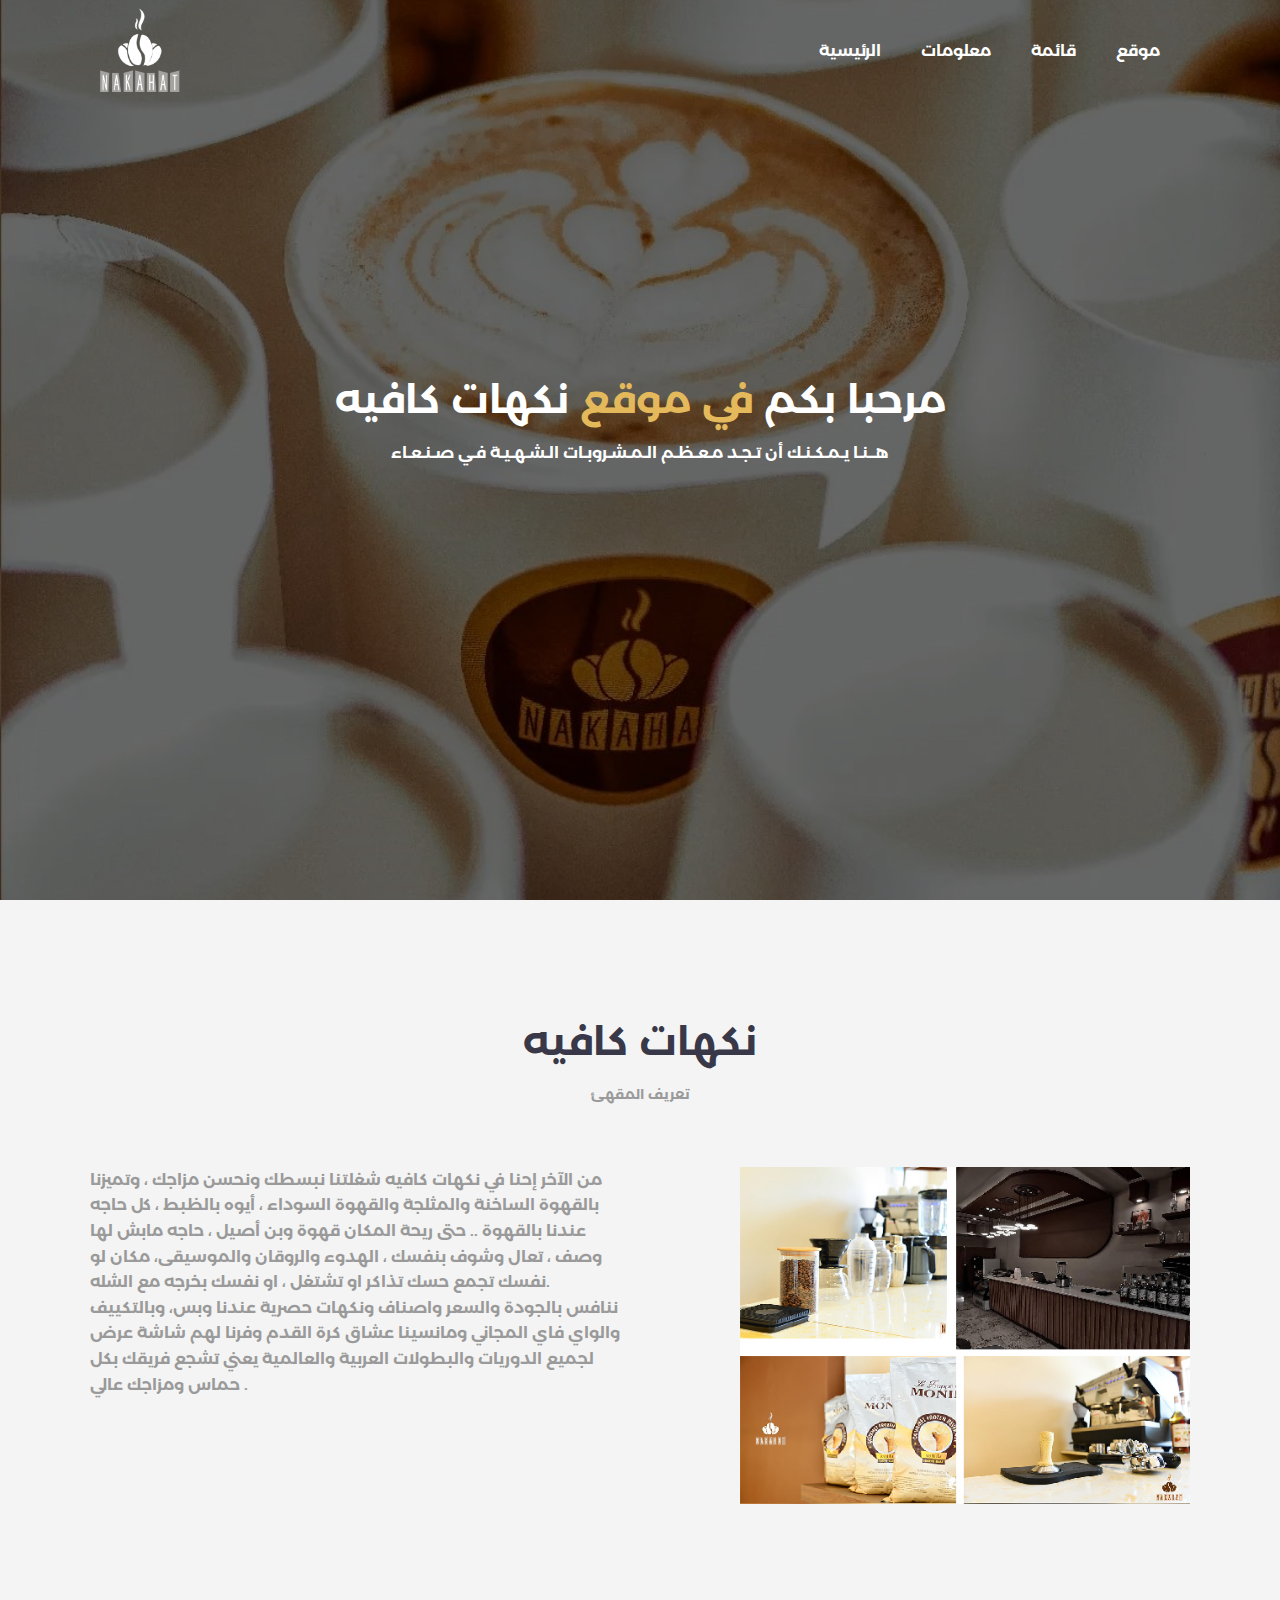
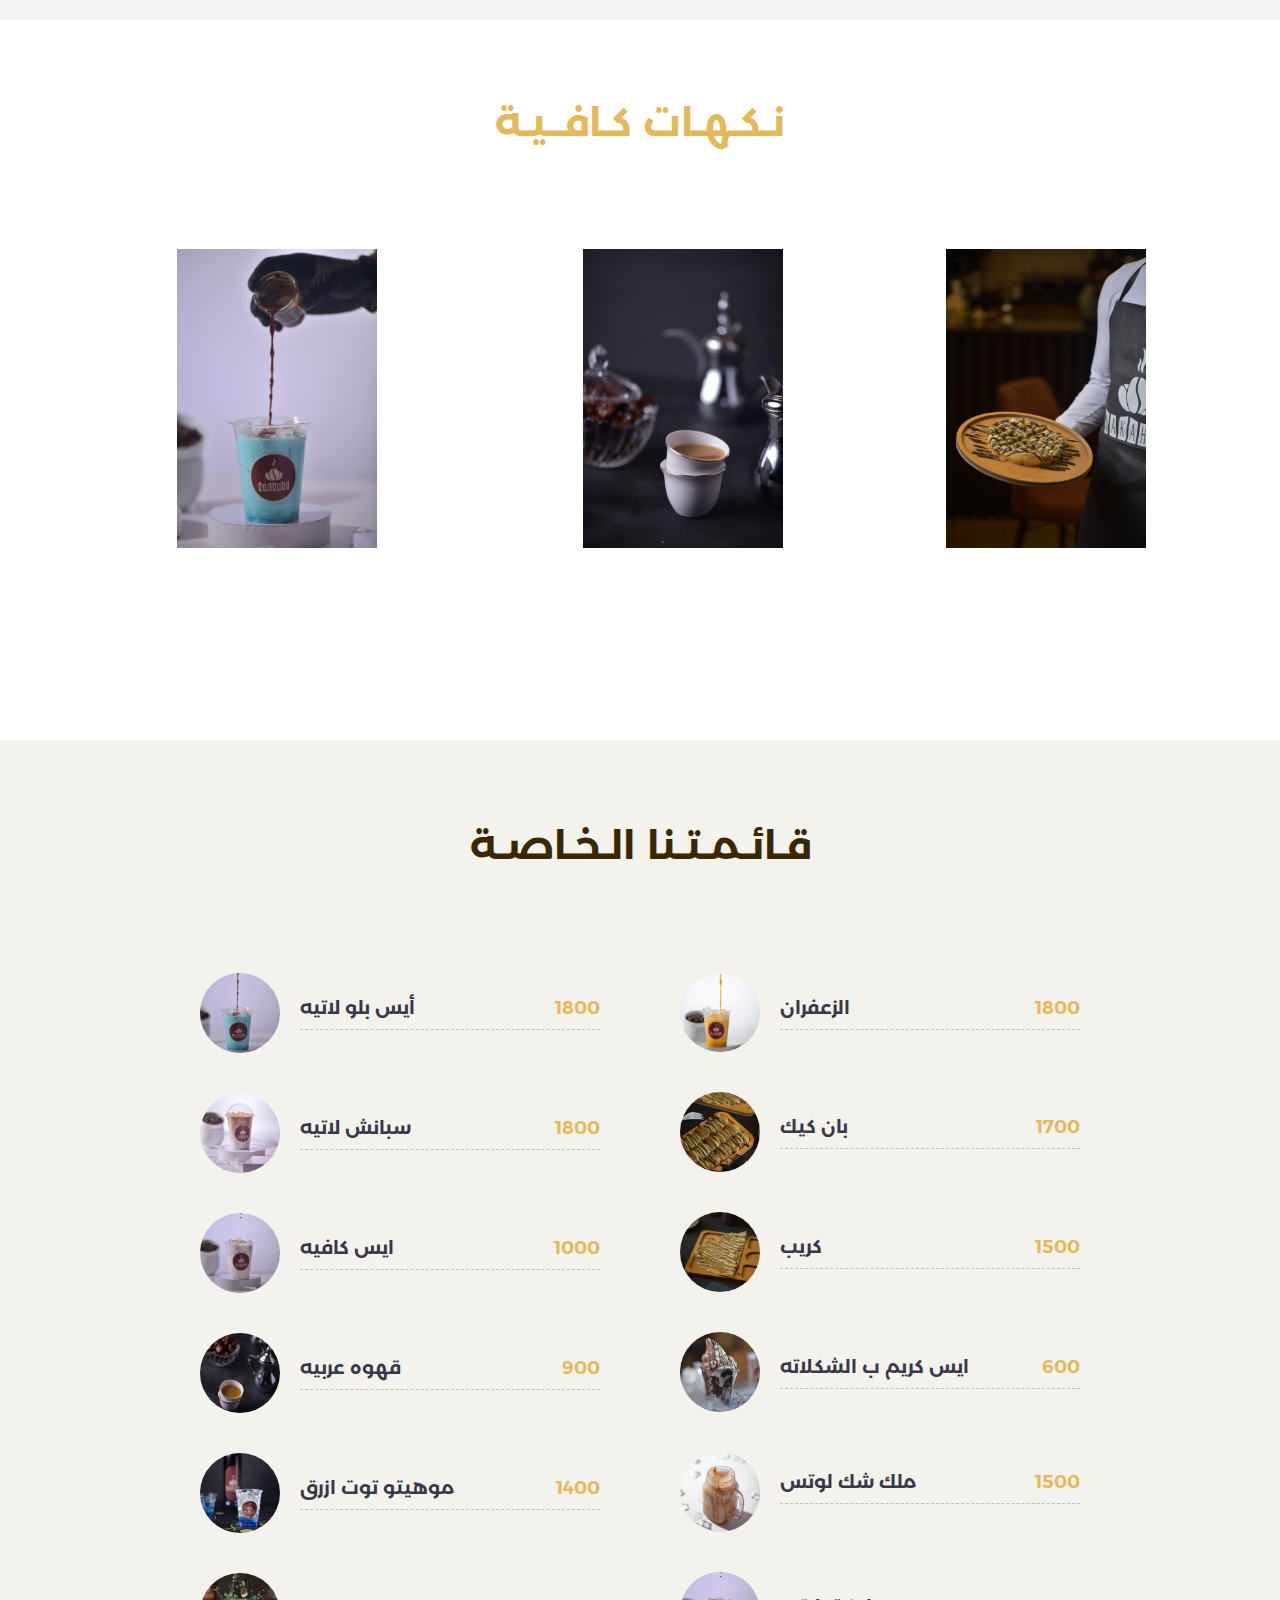
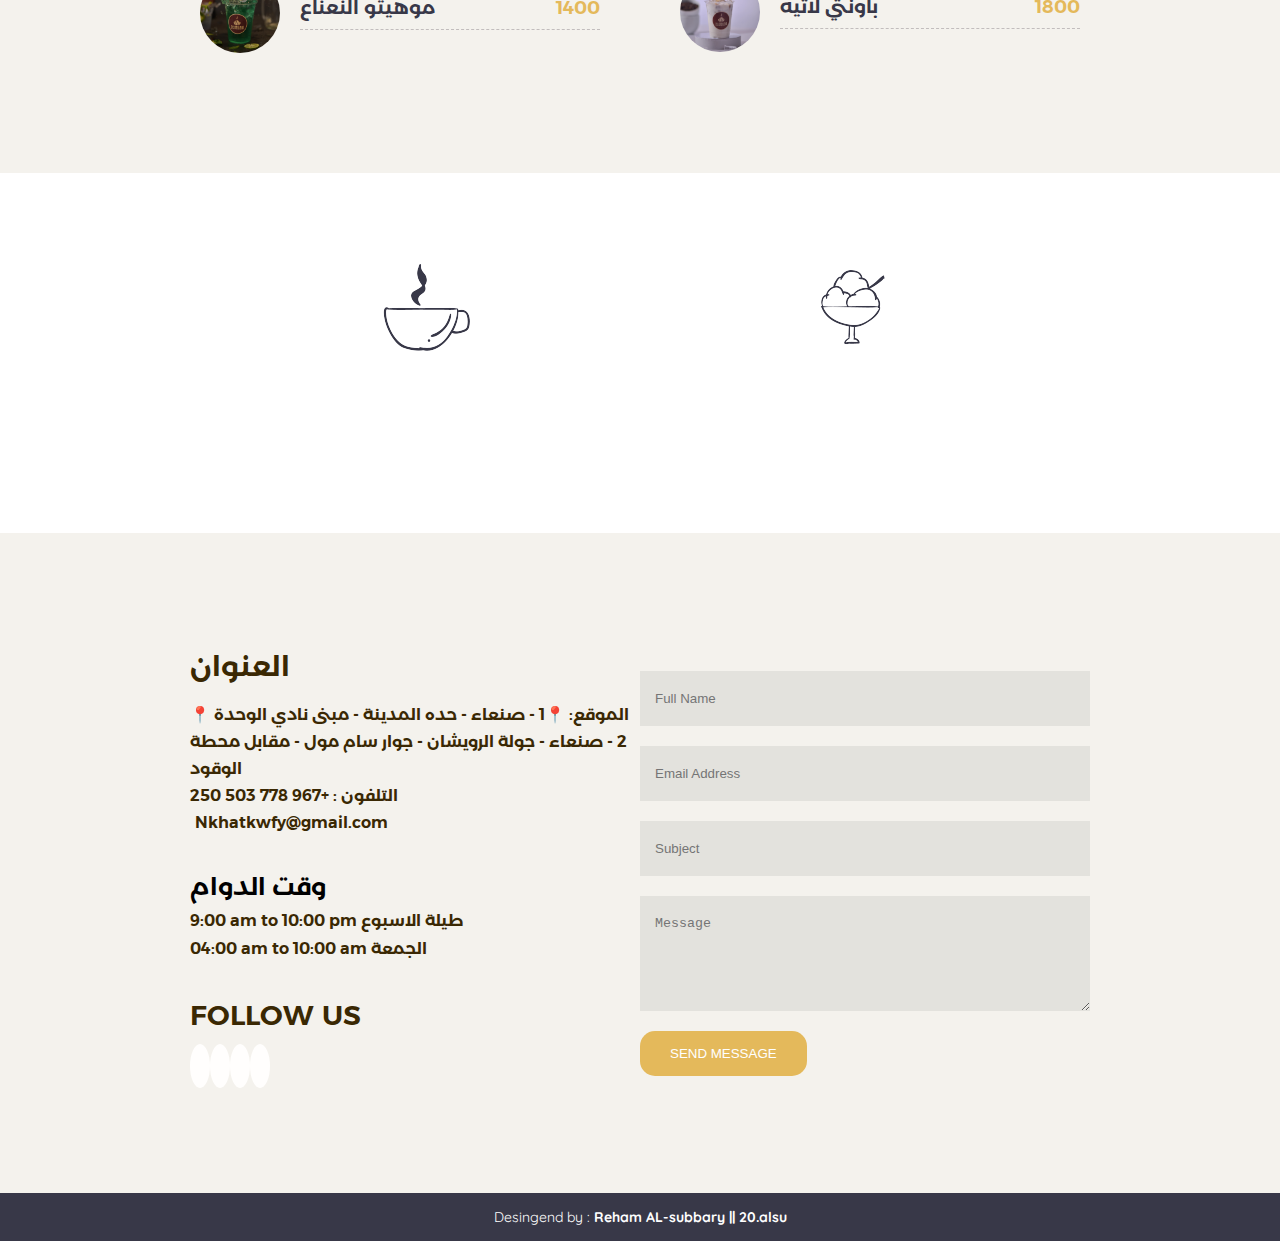
<file: index.html>
<!DOCTYPE html>
<html lang="en">

<head>

    <style>
@font-face {
    font-family: SemiBold ;
    src: url(Montserrat-Arabic-SemiBold.ttf);
}

    </style>
    <meta charset="UTF-8">
    <meta http-equiv="X-UA-Compatible" content="IE=edge">
    <meta name="viewport" content="width=device-width, initial-scale=1.0">
    
    <title>نـكـهـات كـافــيـة</title>
    <!-- Style Link -->
    <link rel="stylesheet" href="./style.css">
    <!-- Fontawsome -->
    <link rel="stylesheet" href="https://cdnjs.cloudflare.com/ajax/libs/font-awesome/6.3.0/css/all.min.css"
        integrity="sha512-SzlrxWUlpfuzQ+pcUCosxcglQRNAq/DZjVsC0lE40xsADsfeQoEypE+enwcOiGjk/bSuGGKHEyjSoQ1zVisanQ=="
        crossorigin="anonymous" referrerpolicy="no-referrer" />
    <!-- Favicon -->
    <link rel="shortcut icon" type="image/x-icon" href="./صورة PNG.png">
    <style> 
    </style>
</head>

<body>
    <!-- Header Start -->
    <header>
        <div 
        style="font-family: SemiBold;"

        id="navbar">
            <img src="./img/000.png" alt="Nakahat.logo">
            <nav role="navigation">
                <ul>
                    <li><a href="#home">الرئيسية</a></li>
                    <li><a href="#about"> معلومات</a></li>
                    <li><a href="#menu">قائمة </a></li>
                    <!-- <li><a href="#gallery">صور </a></li> -->
                    <li><a href="#contact">موقع </a></li>
                </ul>
            </nav>
        </div>
        <div
        style="font-family: SemiBold;"
        
        class="content">
            <h1>   مرحبا بكم  <span class="primary-text">  في موقع  </span>  نكهات كافيه</h1>
            <p>هــنـا يـمـكـنـك أن  تـجـد  مـعـظـم الـمـشـروبـات الـشـهـيـة فـي صـنـعـاء</p>
        </div>
    </header>
    <!-- Header End -->
    <main>
        <!-- About Section Start -->
        <section id="about">
            <div class="container">
                <div 
                style="font-family: SemiBold;"

                class="title">
                    <h2>نكهات  كافيه</h2>
                    <p>تعريف المقهئ </p>
                </div>
                <div 
                style="font-family: SemiBold;"

                
                class="about-content">
                    <div>
                        <p> من الآخر  إحنا في نكهات كافيه 
                            شغلتنا نبسطك ونحسن مزاجك ، وتميزنا بالقهوة الساخنة والمثلجة 
                             والقهوة السوداء ، أيوه بالظبط ، كل حاجه عندنا بالقهوة ..  
                            حتى ريحة المكان قهوة وبن أصيل ، حاجه مابش لها وصف  ، تعال وشوف بنفسك ،  الهدوء والروقان والموسيقى، مكان لو نفسك تجمع حسك تذاكر او تشتغل ، او نفسك بخرجه مع الشله.</p>
                        <p>ننافس بالجودة والسعر واصناف ونكهات حصرية عندنا وبس،  وبالتكييف والواي فاي المجاني ومانسينا عشاق كرة القدم وفرنا لهم شاشة عرض  لجميع الدوريات والبطولات العربية والعالمية يعني تشجع فريقك بكل حماس ومزاجك عالي .</p>
                    </div>
                    <img src="./img/الواجهه.jpg" alt="Pizza">
                </div>
            </div>
        </section>
        <!-- About Section End -->
        <!-- Offers Section Start -->
        <section id="offers">
            <div class="container">
                <div 
                style="font-family: SemiBold;"

                class="title">
                    <h2>نـكـهـات كـافــيـة</h2>
                    <p>قــهــوة  مــخــتــصــة صــنــعــت بـحــب </p>
                </div>
                <div 
                style="font-family: SemiBold;"

                class="offers-items">
                    <div>
                        <img src="./img/7.webp" alt="Quattro Pasta">
                        <div>
                            <h3>مـشـروبـات بــارده</h3>
                            <p>جميع انواع المشروبات باردة   : 
                                قهوة ,
                                موهيتو ,
                                ملك شيك ,
                                سلاش.</p>
                        </div>
                    </div>
                    <div>
                        <img src="./img/قهوة عربية (2).webp" alt="Vegertarian Pasta">
                        <div>
                            <h3>مـشـروبـات سـاخـنـة</h3>
                            <p>جميع انواع المشروبات الساخنه : 
                                قهوة عربيه ,
                                اسبريسو ,
                                 كابتشينو ,
                                وايت موكا.</p>
                        </div>
                    </div>
                    <div>
                        <img src="./img/وافل مع مودل.webp" alt="Quattro Pasta">
                        <div>
                            <h3>حـلـويـات</h3>
                            <p>انواع الحلوياات : 
                                آيس كريم ,
                                بان كيك ,
                                وافل ,
                                كريب.</p>
                        </div>
                    </div>
                </div>
            </div>
        </section>
        <!-- Offers Section End -->
        <!-- Menu Section Start -->
        <section id="menu">
            <div class="container">
                <div 
                style="font-family: SemiBold;"

                
                class="title">
                    <h2>قـائـمـتـنا الـخـاصـة</h2>
                </div>
                <div 
                        style="font-family: SemiBold;"

                class="menu-items">
                    <div class="menu-items-left">
                        <div class="menu-item">
                            <img src="./img/e.JPG" alt="">
                            <div 
                            style="width: 300px;">
                            
                                <h3>أيس بلو لاتيه <span class="primary-text">1800</span></h3>
                            </div>
                        </div>
                        <div class="menu-item">
                            <img src="./img/s.JPG" alt="">
                            <div
                            style="width: 300px;">

                                <h3>سبانش لاتيه<span class="primary-text">1800</span></h3>
                            </div>
                        </div>
                        <div class="menu-item">
                            <img src="./img/z.JPG" alt="">
                            <div 
                            style="width: 300px;">
                            
                                <h3>ايس كافيه <span class="primary-text">1000</span></h3>
                            </div>
                        </div>
                        <div class="menu-item">
                            <img src="./img/m.JPG" alt="">
                            <div 
                            style="width: 300px;">
                            
                                <h3>قهوه عربيه<span class="primary-text">900</span></h3>
                            </div>
                        </div>
                        <div class="menu-item">
                            <img src="./img/k.JPG" alt="">
                            <div 
                            style="width: 300px;">
                            
                                <h3> موهيتو توت ازرق  <span class="primary-text">1400</span></h3>
                            </div>
                        </div>
                        <div class="menu-item">
                            <img src="./img/g.JPG" alt="CHEESE PIZZA">
                            <div
                            style="width: 300px;">
                            
                                <h3>موهيتو النعناع <span class="primary-text">1400</span></h3>
                            </div>
                        </div>
                    </div>
                    <div class="menu-items-right">
                        <div class="menu-item">
                            <img src="./img/Untitled-1.png" alt="KOFTA MEAT">
                            <div 
                            style="width: 300px;">

                            
                                <h3>الزعفران <span class="primary-text">1800</span></h3>

                            </div>
                        </div>
                        <div class="menu-item">
                            <img src="./img/d.JPG" alt=" ">
                            <div 
                             style="width: 300px;">
                                
                                <h3>بان كيك <span class="primary-text">1700</span></h3>
                            </div>
                        </div>
                        <div class="menu-item">
                            <img src="./img/n.JPG" alt="">
                            <div
                             style="width: 300px;">
                                
                                <h3>كريب  <span class="primary-text">1500</span></h3>
                            </div>
                        </div>
                        <div class="menu-item">
                            <img src="./img/r.JPG" alt="">
                            <div
                             style="width: 300px;">
                                <h3>ايس كريم ب الشكلاته<span class="primary-text">600</span></h3>
                            </div>
                        </div>
                        <div class="menu-item">
                            <img src="./img/photo-output_2 2.jpg" alt="">
                            <div style="width: 300px;">
                                <h3>ملك شك لوتس<span class="primary-text">1500</span></h3>
                                <p></p>
                            </div>
                        </div>
                        <div class="menu-item">
                            <img src="./img/z.JPG" alt="">
                            <div 
                            style="width: 300px;">
                            
                                <h3>باونتي لاتيه <span class="primary-text">1800</span></h3>
                            </div>
                        </div>
                    </div>
                </div>
            </div>
        </section>
        <!-- Menu Section End -->
        <!-- Daytime section start-->
        <section id="daytime">
            <div 
            style="font-family: SemiBold;"

            class="container">
                <div class="daytime-items">
                    <div class="daytime-item">
                        <img src="./img/breckfastIcon.png" alt="قــهــوة">
                        <h3>قــهــوة</h3>
                        <p>09:00 am to 10:00 pm</p>
                    </div>
                    <div class="daytime-item">
                        <img src="./img/dessertIcon.png" alt="حــلــويــات">
                        <h3>حــلــويــات</h3>
                        <p>04:00 pm to 10:00 pm</p>
                    </div>
                     </div>
      
      </section>
        <!-- Daytime section end-->
        <!-- Gallery Section Start -->
     
        <!-- Daytime section end-->
        <!-- Gallery Section Start -->
       
        <!-- Gallary Section End -->
        <!-- Contact Section Start -->
        <section id="contact">
            <div class="container">
                <div class="contact-content">
                    <div 
                    style="font-family: SemiBold;"

                    class="contact-info">
                        <div>
                            <h3>العنوان </h3>
                            <p><i class="fa-solid fa-location-dot"></i> الموقع: 📍1 - صنعاء - حده المدينة - مبنى نادي الوحدة
                                📍2 - صنعاء - جولة الرويشان - جوار سام مول - مقابل محطة الوقود</p>
                            <p><i class="fa-solid fa-phone"></i> التلفون : +967 778 503 250</p>
                            <p><i class="fa-regular fa-envelope"></i> Nkhatkwfy@gmail.com</p>

                        </div>
                        <div>
                            <h2>وقت الدوام</h2>
                            <p>9:00 am to 10:00 pm  طيلة الاسبوع</p>
                            <p>04:00 am to 10:00 am الجمعة </p>
                        </div>
                        <div>
                            <h3>FOLLOW US</h3>
                            <a href="https://www.facebook.com/Nakahat.ye/"><i class="fa-brands fa-facebook-f"></i></a>
                            <a href="https://www.tiktok.com/Nakahat.ye/"><i class="fa-brands fa-tiktok"></i></a>
                            <a href="http://www.instagram.com/Nakahat.ye"><i class="fa-brands fa-instagram"></i></a>
                            <a href=" https://wa.me/967778503250"><i class="fa-brands fa-whatsapp"></i></a>

                        </div>
                    </div>
                    <form>
                        <input type="text" name="Name" id="name" placeholder="Full Name">
                        <input type="email" name="email" id="email" placeholder="Email Address">
                        <input type="text" name="subject" id="subject" placeholder="Subject">
                        <textarea name="message" id="message" cols="30" rows="5" placeholder="Message"></textarea>
                        <button type="submit" class="btn btn-third">SEND MESSAGE</button>
                    </form>
                </div>
            </div>
        </section>
        <!-- Contact Section End -->
    </main>
  
    <footer id="footer">
        <p>Desingend by : <b> 
                     Reham AL-subbary || 
                     <a href="http://www.instagram.com/20.alsu"><i class="fa-brands fa-instagram"></i></a>
                     20.alsu</a> </b></p>
    </footer>
</body>

</html>
</file>
<file: style.css>
@import url("https://fonts.googleapis.com/css2?family=Quicksand:wght@300;400;500;600;700&display=swap");

* {
  margin: 0;
  padding: 0;
  box-sizing: border-box;
}

html {
  scroll-behavior: smooth;
}

body {
  font-family: "Quicksand", sans-serif;
}

a {
  text-decoration: none;
  color: #fff;
}

ul {
  list-style: none;
}

.container {
  max-width: 1100px;
  margin: auto;
}

/* Utility Classes */
.btn {
  display: inline-block;
  padding: 15px 30px;
  border: none;
  border-radius: 15px;
  cursor: pointer;
}

.btn-primary {
  border: 1px solid #fff;
}

.btn-secondary,
.btn-third:hover {
  background: #383848;
}

.btn-primary:hover,
.btn-secondary:hover,
.btn-third {
  background: #e4b95b;
}

.primary-text {
  color: #e4b95b;
}

/* Header Start */
header {
  height: 100vh;
  background: url("./img/تت.jpg") center center/cover no-repeat;
  position: relative;
}

#navbar {
  display: flex;
  justify-content: space-between;
  align-items: center;
  height: 100px;
  width: 100%;
}

#navbar img {
  width: 80px;
  margin-left: 100px;
}

nav ul {
  display: flex;
  margin-right: 100px;
}

nav ul li a {
  padding: 15px 20px;
  font-weight: 600;
}

nav ul li a:hover {
  border-bottom: 2px solid #e4b95b;
}

header .content {
  display: flex;
  flex-direction: column;
  align-items: center;
  justify-content: center;
  height: 75%; /* Add exmple of greeen background */
}

header::before {
  content: "";
  width: 100%;
  height: 100%;
  position: absolute;
  top: 0;
  left: 0;
  background: rgb(0, 0, 0, 0.6);
}

header .content h1 {
  font-size: 40px;
  color: #fff;
}

header .content p {
  color: #fff;
  margin: 20px 0 40px;
}

header * {
  z-index: 10;
}

/* Header End */

/* About Start */
#about {
  height: 80vh;
  background: #f4f4f4;
  display: flex;
  justify-content: center;
  align-items: center;
}

#about .title,
#offers .title,
#menu .title {
  text-align: center;
  margin-bottom: 4rem;
}

#about h2,
#offers h2,
#menu h2 {
  font-size: 40px;
  margin-bottom: 20px;
}

#about h2 {
  color: #383848;
}

#about .title p {
  font-weight: 600;
  font-size: 14px;
  color: #9a9a9a;
}

#about .about-content {
  display: flex;
  justify-content: space-between;
}

#about .about-content p {
  margin-right: 7rem;
  line-height: 1.6;
  color: #9a9a9a;
  font-weight: 500;
}

#about img {
  max-width: 450px;
}

#about .about-content a {
  margin-top: 2rem;
}
/* About End */
/* Offers Section start */
#offers {
  height: 80vh;
  background: url("./img/offer-background.jpg") center center/cover fixed;
  display: flex;
  flex-direction: column;
  justify-content: center;
}

#offers h2 {
  color: #e4b95b;
}

#offers .title p {
  color: #fff;
  font-weight: 500;
}

#offers .offers-items {
  display: flex;
  justify-content: space-around;
  align-items: center;
  text-align: center;
}

#offers .offers-items img {
  width: 200px;
}

#offers .offers-items h3 {
  font-size: 25px;
  color: #fff;
  margin: 15px 0;
}

#offers .offers-items p {
  color: #fff;
  font-size: 14px;
  padding: 0 20px;
  font-weight: 300;
  margin-bottom: 15px;
}

#offers .offers-items span {
  font-weight: 600;
  font-size: 18px;
  margin-left: 5px;
}

/* Offers Section end */
/* Menu Section Start */
#menu {
  background: #f4f2ed;
  padding: 5rem 0;
}

#menu .title h2 {
  color: #3a2803;
}
#menu .title p {
  color: #000000;
  font-weight: 500;
}

#menu .menu-items {
  display: flex;
  justify-content: center;
  align-items: center;
}

#menu .menu-items .menu-item {
  display: flex;
  justify-content: center;
  align-items: center;
  margin: 40px;
}

#menu .menu-items .menu-item img {
  width: 80px;
  margin-right: 20px;
  border-radius: 50%;
}

#menu .menu-items .menu-item h3 {
  color: #383848;
  border-bottom: 1px dashed #c2bdbd;
  padding-bottom: 10px;
  position: relative;
}

#menu .menu-items .menu-item span {
  position: absolute;
  right: 0px;
  top: 0;
}

#menu .menu-items .menu-item p {
  margin-top: 10px;
}

#menu .btn {
  display: block;
  margin: auto;
  border: none;
  margin-top: 30px;
}

/* Menu Section End */
/* Daytime section Start */
#daytime {
  background: url("./img/zz.jpg") center center/cover fixed no-repeat;
  color: #fff;
  text-align: center;
}

#daytime .daytime-items {
  display: flex;
  justify-content: space-evenly;
  align-items: center;
  height: 40vh;
}

#daytime .daytime-items h3 {
  font-size: 32px;
  margin: 20px 0 10px;
}

#daytime .daytime-items p {
  font-weight: 500;
}
/* Daytime section End */

/* Gallery section start */
#gallery {
  background: url("./img/offer-background.jpg") center center/cover;
  padding: 8rem 0 6rem;
}
#gallery h2 {
  font-size: 40px;
  color: rgb(102, 53, 7);
  text-align: center;
  margin-bottom: 30px;
}

#gallery .img-gallery {
  display: flex;
  justify-content: center;
  align-items: center;
  flex-wrap: wrap;
}

#gallery .img-gallery img {
  margin: 20px;
  width: 280px;
  height: 200px;
  border-radius: 1px;
  opacity: 0.2;
}

#gallery .img-gallery img:hover {
  opacity: 1;
}
/* Gallery section end */
/* Contact Section start */
#contact {
  background: #f4f2ed;
  padding: 5rem 0;
}

#contact .container {
  max-width: 900px;
}

#contact .contact-content {
  display: flex;
  justify-content: space-evenly;
  align-items: center;
}

#contact .contact-info {
  width: 50%;
}

#contact .contact-info div {
  margin: 30px 0;
  line-height: 1.7;
}

#contact .contact-info h3 {
  font-size: 28px;
  color: #3a2803;
  margin-bottom: 10px;
}

#contact .contact-info p {
  color: #3a2803;
}

#contact .contact-info p i {
  color: #000000;
  margin-right: 5px;
}

#contact .contact-info a i {
  color: rgb(0, 0, 0);
  background: #fffefd;
  padding: 10px;
  font-size: 20px;
  border-radius: 50%;
}

#contact .contact-info a i:hover {
  background-color: #ffffff;
  color: #141311;
}

form {
  width: 50%;
}

form input,
textarea {
  display: block;
  width: 100%;
  padding: 20px 15px;
  margin: 20px 0;
  border: none;
  background-color: #e3e2dd;
}

form input:focus,
textarea:focus {
  outline: none;
}

form button {
  color: #fff;
}

/* Contact Section End */
/* Footer Start */
#footer {
  background-color: #383848;
  text-align: center;
  color: #fff;
  padding: 15px 0;
  font-size: 14px;
}
/* Footer End */

/* Responsiveness */
/* Medium Screen + Tablet */
@media (max-width: 1000px) {
  #navbar img {
    margin-left: 20px;
  }

  nav ul {
    margin-right: 20px;
  }

  nav ul li a {
    padding: 10px;
  }

  header .content h1 {
    font-size: 28px;
  }

  #about {
    height: auto;
    padding: 4rem 2rem;
  }

  #about .about-content p {
    margin-right: 2rem;
  }

  #about img {
    width: 250px;
  }

  #offers .offers-items img {
    width: 150px;
  }

  #offers .offers-items h3 {
    font-size: 18px;
  }

  #menu .menu-items {
    display: block;
  }

  #contact .contact-content {
    flex-direction: column;
  }

  /* Mobile Devices */
  @media (max-width: 600px) {
    #navbar {
      flex-direction: column;
    }

    #navbar img {
      margin-bottom: 20px;
    }

    header .content h1 {
      font-size: 18px;
    }

    header .content p {
      font-size: 14px;
    }

    #about .about-content {
      flex-direction: column;
    }

    #about .about-content a {
      margin: 2rem 0;
    }

    #about img {
      display: none;
    }

    #offers {
      height: auto;
      padding: 30px 10px;
    }

    #offers .offers-items {
      flex-direction: column;
    }

    #menu .menu-items .menu-item {
      margin: 20px 10px;
    }

    #daytime .daytime-items {
      display: block;
      height: auto;
      padding: 30px 0;
    }

    #daytime .daytime-items .daytime-item {
      margin-top: 20px;
    }

    #contact .contact-info,
    form {
      width: 80%;
    }
  }
}
</file>
